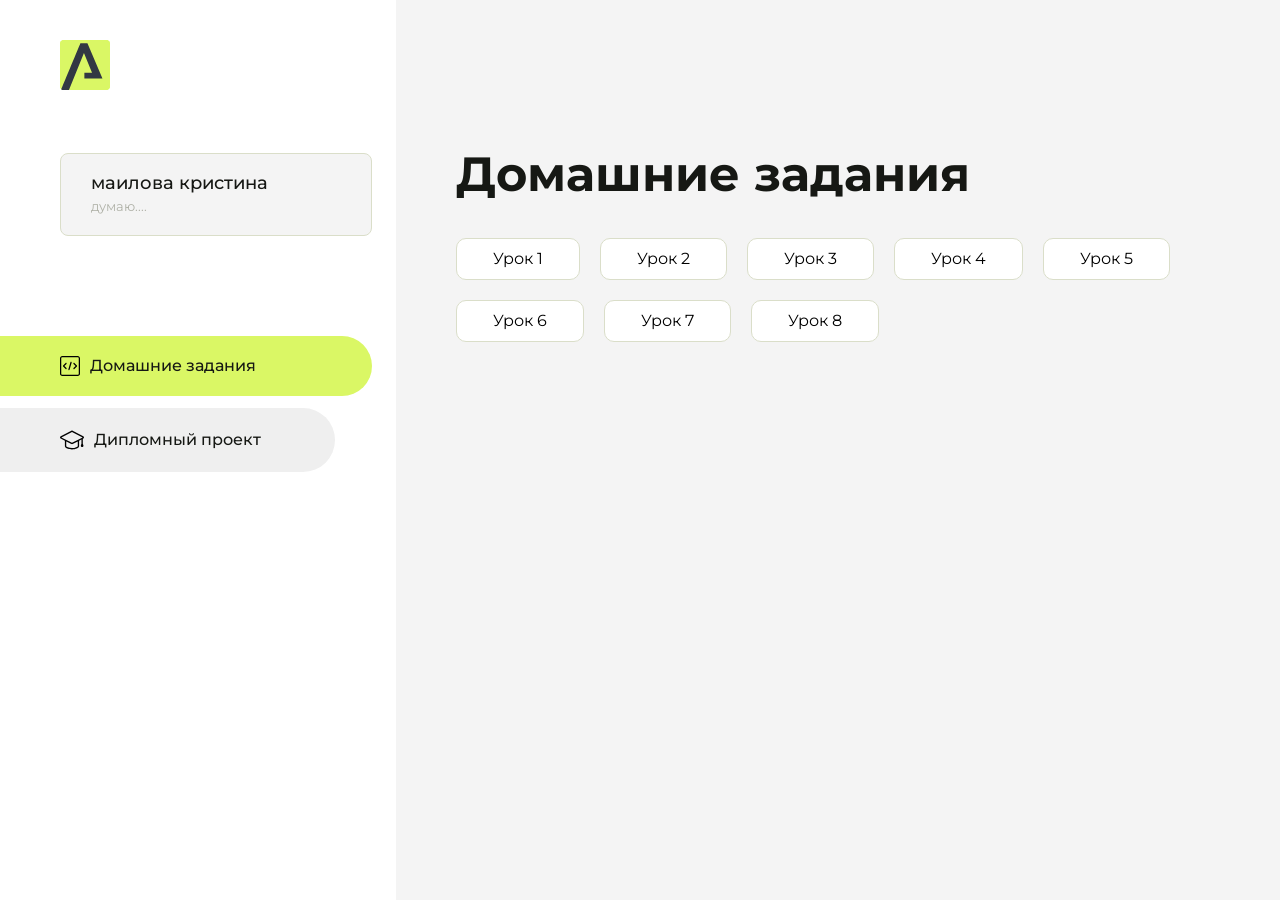
<file: index.html>
<!DOCTYPE html>
<html lang="en">
<head>
    <meta charset="UTF-8">
    <meta name="viewport" content="width=device-width, initial-scale=1.0">
    <title>Домашняя работа</title>
    <link rel="shortcut icon" href="src/logo.ico" type="image/x-icon">
    <link rel="preconnect" href="https://fonts.googleapis.com">
    <link rel="preconnect" href="https://fonts.gstatic.com" crossorigin>
    <link href="https://fonts.googleapis.com/css2?family=Montserrat:wght@400;500;700&family=Rubik:wght@500&display=swap"
          rel="stylesheet">
    <link rel="stylesheet" href="src/style.css">
</head>
<body id="body">
<div class="overlay" id="overlay"></div>
<div class="layout">
    <div class="burger" id="burger">
        <svg viewBox="0 0 24 24" fill="none" xmlns="http://www.w3.org/2000/svg">
            <g id="SVGRepo_bgCarrier" stroke-width="0"></g>
            <g id="SVGRepo_tracerCarrier" stroke-linecap="round" stroke-linejoin="round"></g>
            <g id="SVGRepo_iconCarrier">
                <path d="M4 18L20 18" stroke="#DAF765" stroke-width="2" stroke-linecap="round"></path>
                <path d="M4 12L20 12" stroke="#DAF765" stroke-width="2" stroke-linecap="round"></path>
                <path d="M4 6L20 6" stroke="#DAF765" stroke-width="2" stroke-linecap="round"></path>
            </g>
        </svg>
    </div>
    <aside class="sidebar" id="sidebar">
        <div class="sidebar__inner">
            <div class="logo">
                <svg width="50" height="50" viewBox="0 0 50 50" fill="none" xmlns="http://www.w3.org/2000/svg">
                    <g clip-path="url(#clip0_513_74730)">
                        <path d="M46.17 -0.257004H3.83C1.57281 -0.257004 -0.257 1.57281 -0.257 3.83V46.17C-0.257 48.4272 1.57281 50.257 3.83 50.257H46.17C48.4272 50.257 50.257 48.4272 50.257 46.17V3.83C50.257 1.57281 48.4272 -0.257004 46.17 -0.257004Z"
                              fill="#DAF765"/>
                        <path d="M24.375 38.4H42.461L27.441 3.1585H20.4355C20.4355 3.1585 6.7895 35.881 1.1945 49.294C2.015 50.0275 3.0945 50.257 3.6945 50.257H8.8445L23.954 13.07L32.0465 32.8285H24.375V38.4Z"
                              fill="#323843"/>
                    </g>
                    <defs>
                        <clipPath id="clip0_513_74730">
                            <rect width="50" height="50" fill="white"/>
                        </clipPath>
                    </defs>
                </svg>
            </div>
            <div class="sidebar__user">
                <div class="sidebar__name">маилова кристина</div>
                <div class="sidebar__text">думаю....</div>
            </div>
            <div class="sidebar__tabs">
                <div class="sidebar__item">
                    <button class="sidebar__button active" id="tasks">
                        <svg xmlns="http://www.w3.org/2000/svg" width="20" height="20" viewBox="0 0 20 20" fill="none">
                            <g clip-path="url(#clip0_704_74543)">
                                <path d="M17.7083 20H2.29167C1.0275 20 0 18.9725 0 17.7083V2.29167C0 1.0275 1.0275 0 2.29167 0H17.7083C18.9725 0 20 1.0275 20 2.29167V17.7083C20 18.9725 18.9725 20 17.7083 20ZM2.29167 1.25C1.7175 1.25 1.25 1.7175 1.25 2.29167V17.7083C1.25 18.2825 1.7175 18.75 2.29167 18.75H17.7083C18.2825 18.75 18.75 18.2825 18.75 17.7083V2.29167C18.75 1.7175 18.2825 1.25 17.7083 1.25H2.29167Z"
                                      fill="black"/>
                                <path d="M6.04167 13.125C5.88167 13.125 5.72167 13.0642 5.6 12.9417L3.1 10.4417C2.85583 10.1975 2.85583 9.80167 3.1 9.5575L5.6 7.0575C5.84417 6.81333 6.24 6.81333 6.48417 7.0575C6.72833 7.30167 6.72833 7.6975 6.48417 7.94167L4.42583 10L6.48417 12.0583C6.72833 12.3025 6.72833 12.6983 6.48417 12.9425C6.36167 13.0642 6.20167 13.125 6.04167 13.125Z"
                                      fill="black"/>
                                <path d="M8.95833 14.1667C8.9 14.1667 8.84 14.1583 8.78167 14.1417C8.45083 14.0442 8.26083 13.6967 8.35833 13.3658L10.4417 6.28251C10.5392 5.95084 10.8892 5.76417 11.2175 5.85917C11.5483 5.95667 11.7383 6.30417 11.6408 6.63501L9.5575 13.7183C9.47833 13.9908 9.22833 14.1667 8.95833 14.1667Z"
                                      fill="black"/>
                                <path d="M13.9583 13.125C13.7983 13.125 13.6383 13.0642 13.5167 12.9417C13.2725 12.6975 13.2725 12.3017 13.5167 12.0575L15.575 9.99916L13.5167 7.94083C13.2725 7.69666 13.2725 7.30083 13.5167 7.05666C13.7608 6.81249 14.1567 6.81249 14.4008 7.05666L16.9008 9.55666C17.145 9.80083 17.145 10.1967 16.9008 10.4408L14.4008 12.9408C14.2783 13.0642 14.1183 13.125 13.9583 13.125Z"
                                      fill="black"/>
                            </g>
                            <defs>
                                <clipPath id="clip0_704_74543">
                                    <rect width="20" height="20" fill="white"/>
                                </clipPath>
                            </defs>
                        </svg>
                        <span>Домашние задания</span></button>
                </div>
                <div class="sidebar__item">
                    <button class="sidebar__button" id="diplom">
                        <svg xmlns="http://www.w3.org/2000/svg" width="24" height="24" viewBox="0 0 24 24" fill="none">
                            <g clip-path="url(#clip0_704_74553)">
                                <path d="M23.2628 10.5971C23.7176 10.365 24 9.90375 24 9.39337C24 8.883 23.7176 8.42175 23.2628 8.18962L12.6135 2.75362C12.2291 2.55824 11.7705 2.55787 11.3854 2.75399L0.736875 8.19C0.282375 8.42175 0 8.883 0 9.39337C0 9.90375 0.282375 10.365 0.736875 10.5971L4.89038 12.7177V18.2074C4.89038 19.8154 8.412 21.393 12 21.393C15.5884 21.393 19.1096 19.815 19.1096 18.2074V12.7174L21.4609 11.517V15.8017L20.901 17.2305C20.7409 17.6389 20.7934 18.0994 21.0405 18.4616C21.2876 18.8246 21.6979 19.041 22.1366 19.041C22.5754 19.041 22.9852 18.8246 23.2324 18.462C23.4795 18.099 23.532 17.6385 23.3719 17.2301L22.8124 15.8021V10.827L23.2628 10.5971ZM17.7623 18.1721C17.6198 18.6375 15.3491 20.0419 12 20.0419C8.65088 20.0419 6.38025 18.6375 6.2415 18.2074V12.3037L6.23887 12.3019C6.23812 12.057 6.1065 11.8207 5.87325 11.7019L1.3515 9.39337L12 3.95737L22.6489 9.39337L12 14.8294L5.87325 11.7019C5.54063 11.5331 4.6695 11.6674 4.5 12C4.33012 12.3322 4.55813 12.5479 4.89038 12.7177L11.3857 16.0331C11.5781 16.1314 11.7889 16.1805 12 16.1805C12.2107 16.1805 12.4222 16.1314 12.6146 16.0331L17.7593 13.407L17.7623 18.1721Z"
                                      fill="black"/>
                            </g>
                            <defs>
                                <clipPath id="clip0_704_74553">
                                    <rect width="24" height="24" fill="white"/>
                                </clipPath>
                            </defs>
                        </svg>
                        <span>Дипломный проект</span></button>
                </div>
            </div>
        </div>

    </aside>
    <div class="content">
        <div class="container">
            <div class="content__block" id="tasksBlock">
                <div class="content__title">Домашние задания</div>
                <ul class="content__list">
                    <li class="content__list-item">
                        <a href="hello, aroken ru/index.html">Урок 1</a>
                    </li>
                    <li class="content__list-item">
                        <a href="lesson2/lesson2.html">Урок 2</a>
                    </li>
                    <li class="content__list-item">
                        <a href="lesson-2/gym-index.html">Урок 3</a>
                    </li>
                    <li class="content__list-item">
                        <a href="homework-3/index.html">Урок 4</a>
                    </li>
                    <li class="content__list-item">
                        <a href="homework-4/index.html">Урок 5</a>
                    </li>
                    <li class="content__list-item">
                        <a href="homework-5/article.html">Урок 6</a>
                         </li>
                    <li class="content__list-item">
                        <a href="homework-6/index.html">Урок 7</a>
                         </li>
                    <li class="content__list-item">
                        <a href="homework-8/article.html">Урок 8</a>
                         </li>
                </ul>
            </div>
            <div class="content__block hidden" id="diplomBlock">
                <div class="content__title">Дипломный проект</div>
                <div class="content__list-diplom">
                    <a href="ПАПКА-С-НОМЕРОМ-УРОКА">Ссылка на ДЗ</a>
                </div>
                <div class="content__decor">
                    <div class="content__decor-text">Давай проверим, чему ты научился!</div>
                    <div class="content__decor-img">
                        <img src="src/decor.png" alt="decor">
                    </div>
                </div>
            </div>
        </div>
    </div>
</div>
<script src="src/index.js"></script>
</body>
</html>
</file>
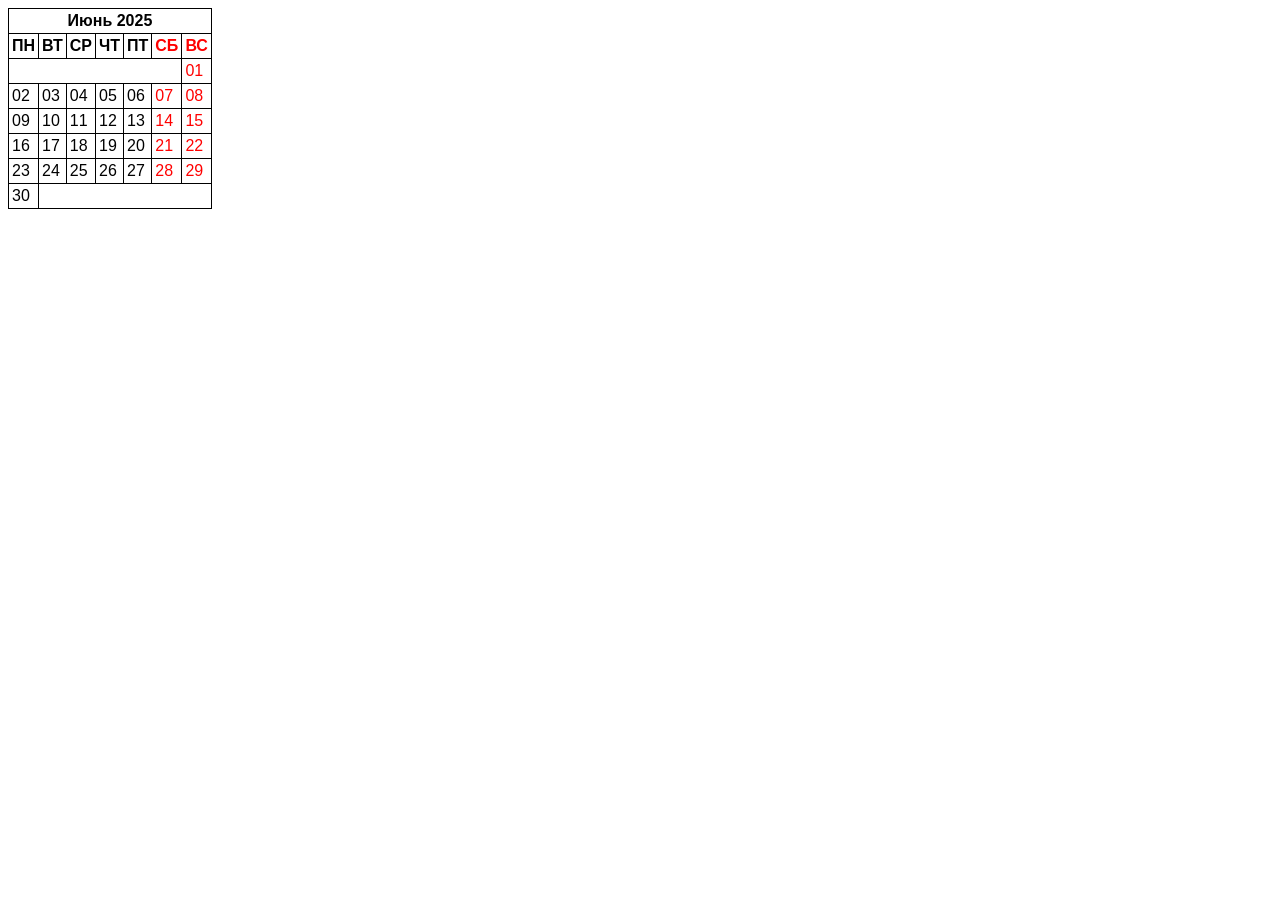
<file: homework-3/index.html>
<!doctype html>
<html lang="en">
  <head>
    <meta charset="UTF-8" />
    <meta name="viewport" content="width=device-width, initial-scale=1.0" />
    <title>Календарь июнь 2025</title>
    <link rel="stylesheet" href="./css/style.css" />
  </head>
  <body>
    <table>
      <thead>
      <caption>Июнь 2025</caption>
      <tr>
        <th>ПН</th>
        <th>ВТ</th>
        <th>СР</th>
        <th>ЧТ</th>
        <th>ПТ</th>
        <th class="weekend">СБ</th>
        <th class="weekend">ВС</th>
      </tr>
     </thead>
     <tbody>
      <tr>
        <td colspan="6"></td>
        <td class="weekend">01</td>
      </tr>
      <tr>
        <td>02</td>
        <td>03</td>
        <td>04</td>
        <td>05</td>
        <td>06</td>
        <td class="weekend">07</td>
        <td class="weekend">08</td>
      </tr>
      <tr>
        <td>09</td>
        <td>10</td>
        <td>11</td>
        <td>12</td>
        <td>13</td>
        <td class="weekend">14</td>
        <td class="weekend">15</td>
      </tr>
      <tr>
        <td>16</td>
        <td>17</td>
        <td>18</td>
        <td>19</td>
        <td>20</td>
        <td class="weekend">21</td>
        <td class="weekend">22</td>
      </tr>
      <tr>
        <td>23</td>
        <td>24</td>
        <td>25</td>
        <td>26</td>
        <td>27</td>
        <td class="weekend">28</td>
        <td class="weekend">29</td>
      </tr>
      <tr>
        <td>30</td>
        <td colspan="6"></td>
      </tr>
     </tbody>
  </body>
</html>
</file>
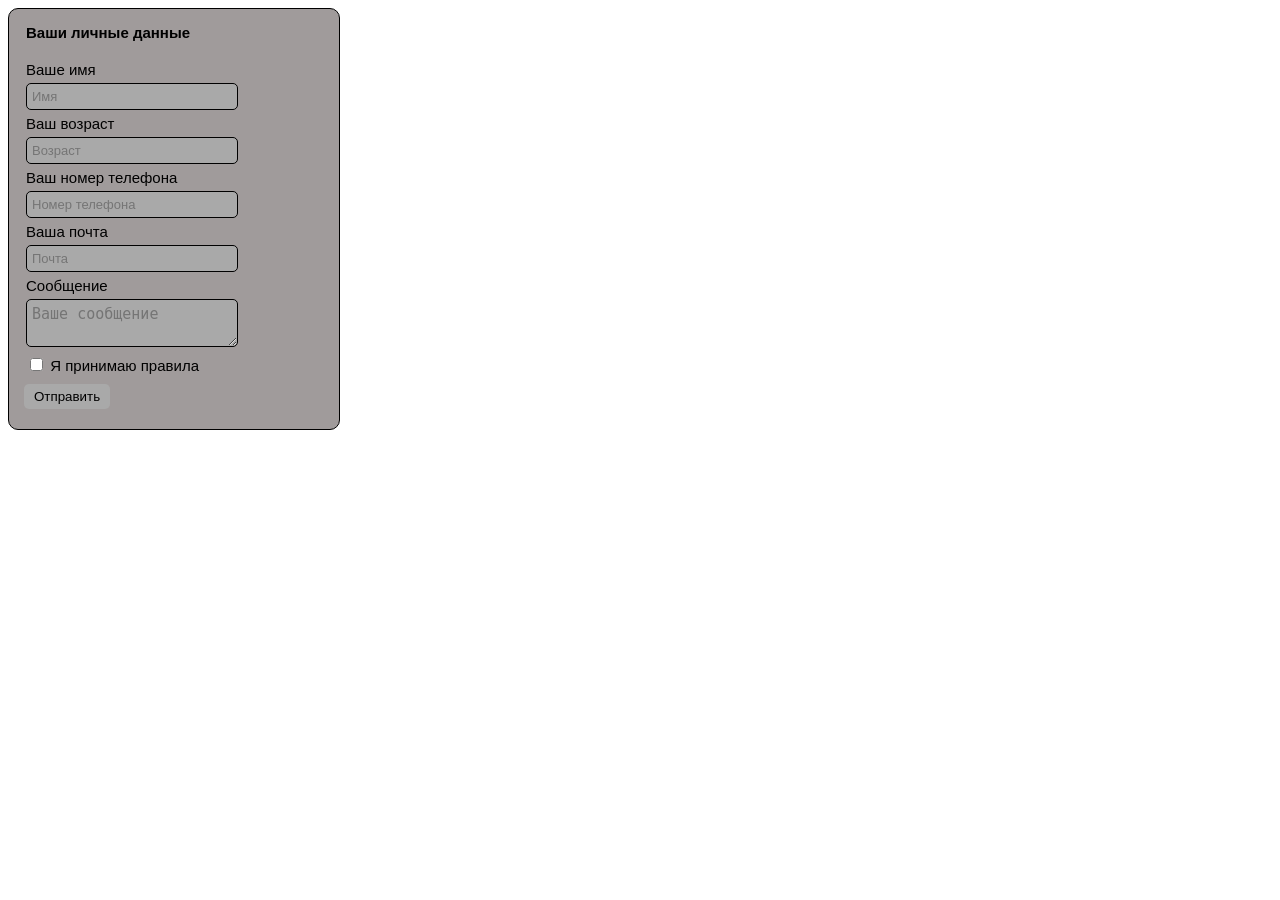
<file: homework-4/index.html>
<!doctype html>
<html lang="en">
  <head>
    <meta charset="UTF-8" />
    <meta name="viewport" content="width=device-width, initial-scale=1.0" />
    <link rel="stylesheet" href="./form.css" />
    <title>Document</title>
  </head>
  <body>
    <form class="form">
      <fieldset class="form-group">
        <legend class="form-group-title">Ваши личные данные</legend>
        <label for="name" class="label">Ваше имя</label>
        <input
          id="name"
          class="input"
          type="text"
          placeholder="Имя"
          name="name"
          required
        />
        <label for="age" class="label">Ваш возраст</label>
        <input
          id="age"
          class="input"
          type="number"
          placeholder="Возраст"
          name="age"
          required
        />
        <label for="phone" class="label">Ваш номер телефона</label>
        <input
          id="phone"
          class="input"
          type="tel"
          inputmode="numeric"
          placeholder="Номер телефона"
          name="phone"
          required
        />
        <label for="email" class="label">Ваша почта</label>
        <input
          id="email"
          class="input"
          type="email"
          placeholder="Почта"
          name="email"
          required
        />
      </fieldset>
      <fieldset class="form-group">
        <label class="label" for="message">Сообщение</label>
        <textarea
          name="massage"
          id="message"
          placeholder="Ваше сообщение"
          class="message"
          required
        ></textarea>
        <label class="label">
          <input class="checkbox" type="checkbox" name="checkbox" required />
          Я принимаю правила
        </label>
      </fieldset>
      <button class="button">Отправить</button>
    </form>
  </body>
</html>
</file>
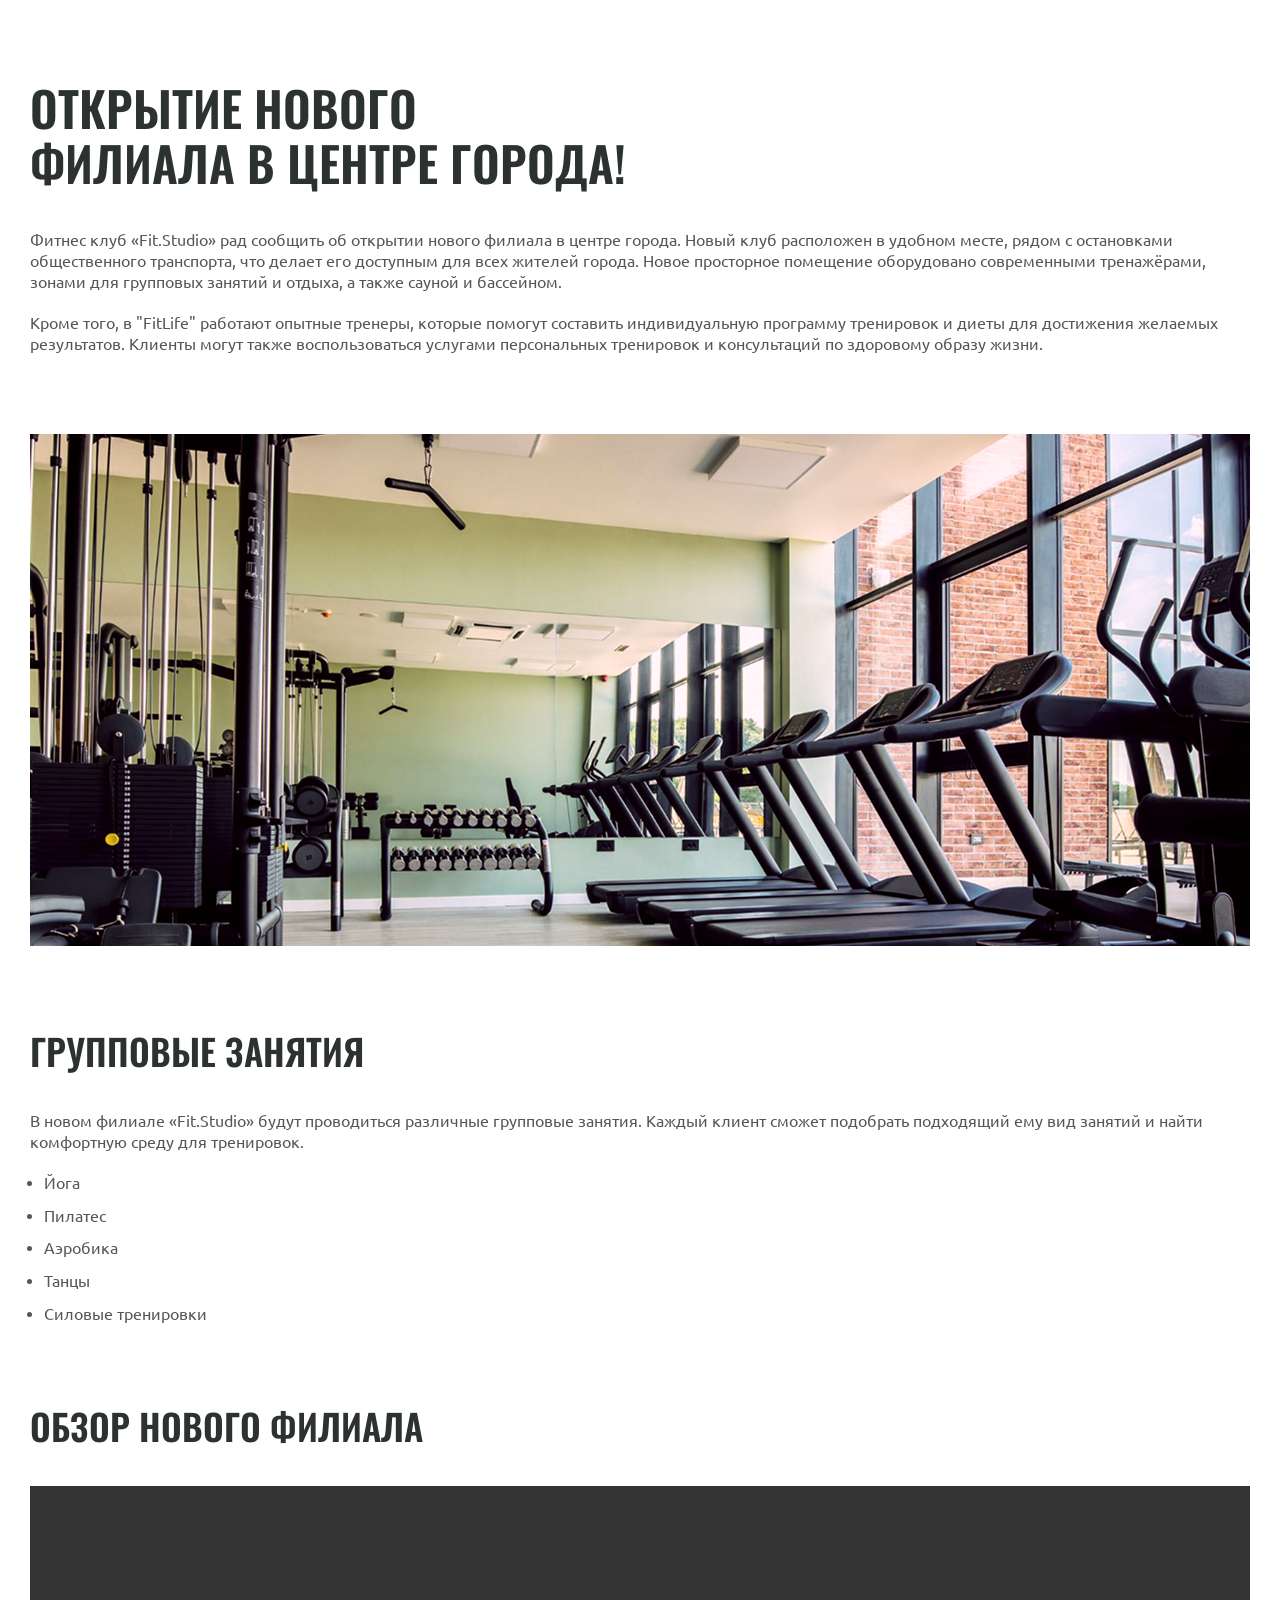
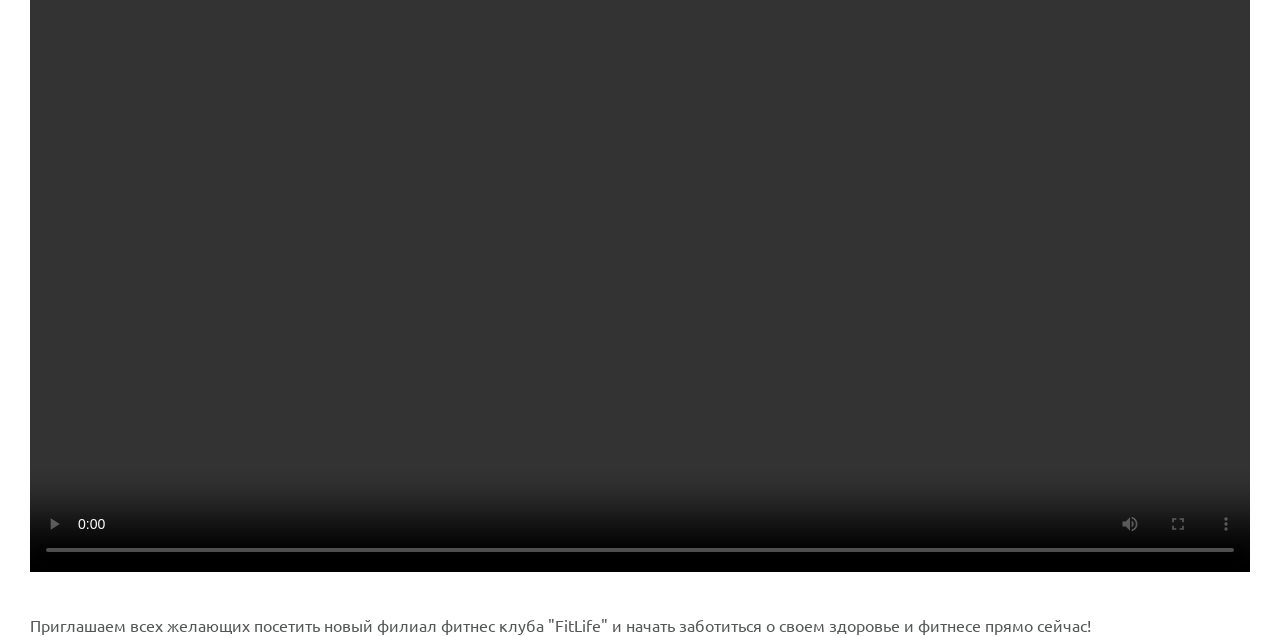
<file: homework-5/article.html>
<!doctype html>
<html lang="ru">
  <head>
    <meta charset="UTF-8" />
    <meta name="viewport" content="width=device-width, initial-scale=1.0" />
    <title>Fit Studio - Открытие нового филиала!</title>
    <link rel="stylesheet" href="./css/normalize.css" />
    <link rel="stylesheet" href="./css/fonts.css" />
    <link rel="stylesheet" href="./css/article.css" />
  </head>
  <body>
    <article class="article">
      <div class="container">
        <h1 class="article-title article-title-large">
          Открытие нового филиала в центре города!
        </h1>
        <p class="article-text">
          Фитнес клуб «Fit.Studio» рад сообщить об открытии нового филиала
          в центре города. Новый клуб расположен в удобном месте, рядом
          с остановками общественного транспорта, что делает его доступным
          для всех жителей города. Новое просторное помещение оборудовано
          современными тренажёрами, зонами для групповых занятий и отдыха,
          а также сауной и бассейном.
        </p>
        <p class="article-text article-mb">
          Кроме того, в "FitLife" работают опытные тренеры, которые помогут
          составить индивидуальную программу тренировок и диеты для достижения
          желаемых результатов. Клиенты могут также воспользоваться услугами
          персональных тренировок и консультаций по здоровому образу жизни.
        </p>
        <img
          class="article-img article-mb"
          src="./img/gym-img.png"
          alt=""
          width="1220"
          height="512"
        />
        <h2 class="article-title article-title-medium">Групповые занятия</h2>
        <p class="article-text">
          В новом филиале «Fit.Studio» будут проводиться различные групповые
          занятия. Каждый клиент сможет подобрать подходящий ему вид занятий
          и найти комфортную среду для тренировок.
        </p>
        <ul class="article-list article-text article-mb">
          <li class="article-item">Йога</li>
          <li class="article-item">Пилатес</li>
          <li class="article-item">Аэробика</li>
          <li class="article-item">Танцы</li>
          <li class="article-item">Силовые тренировки</li>
        </ul>
        <h2 class="article-title article-title-medium">Обзор нового филиала</h2>
        <video
          class="article-video"
          src="./video/gym-video.mp4"
          alt=""
          width="1220"
          height="686"
          controls
        ></video>
        <p class="article-text">
          Приглашаем всех желающих посетить новый филиал фитнес клуба "FitLife"
          и начать заботиться о своем здоровье и фитнесе прямо сейчас!
        </p>
      </div>
    </article>
  </body>
</html>
</file>
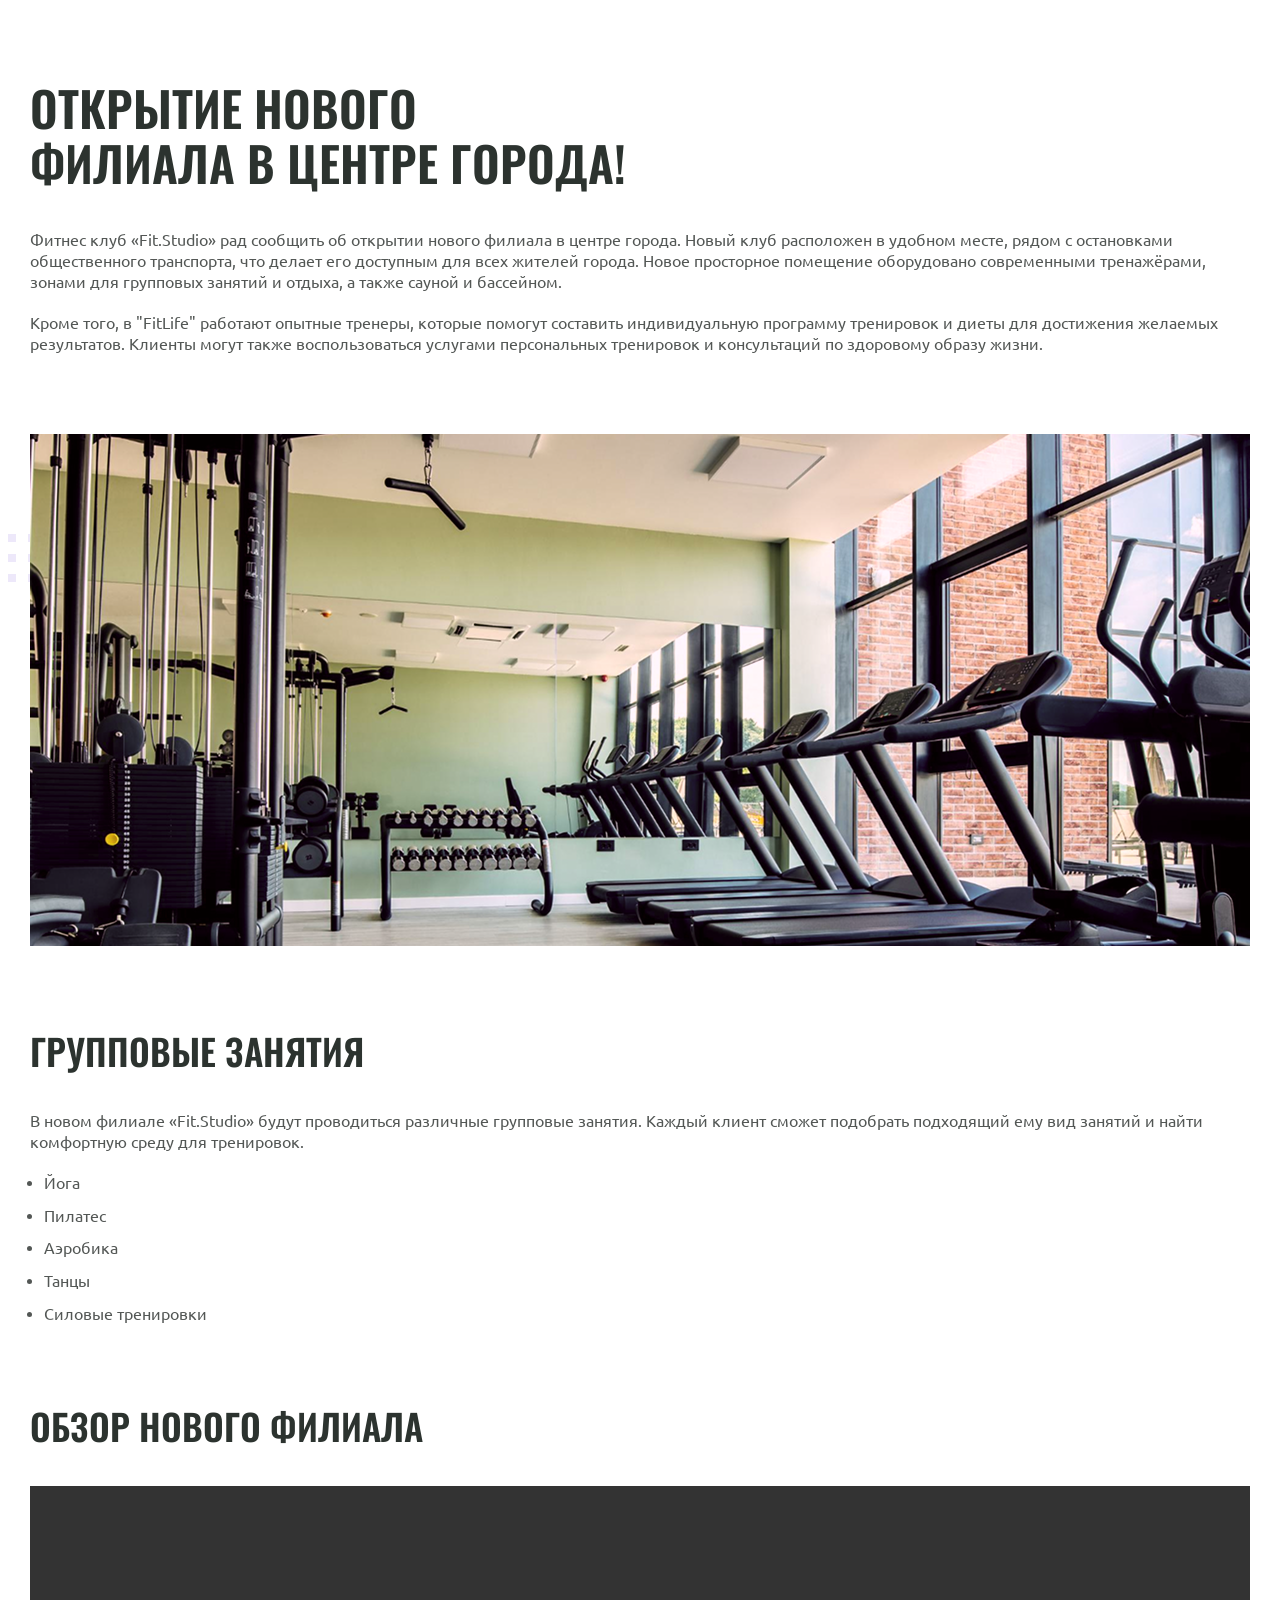
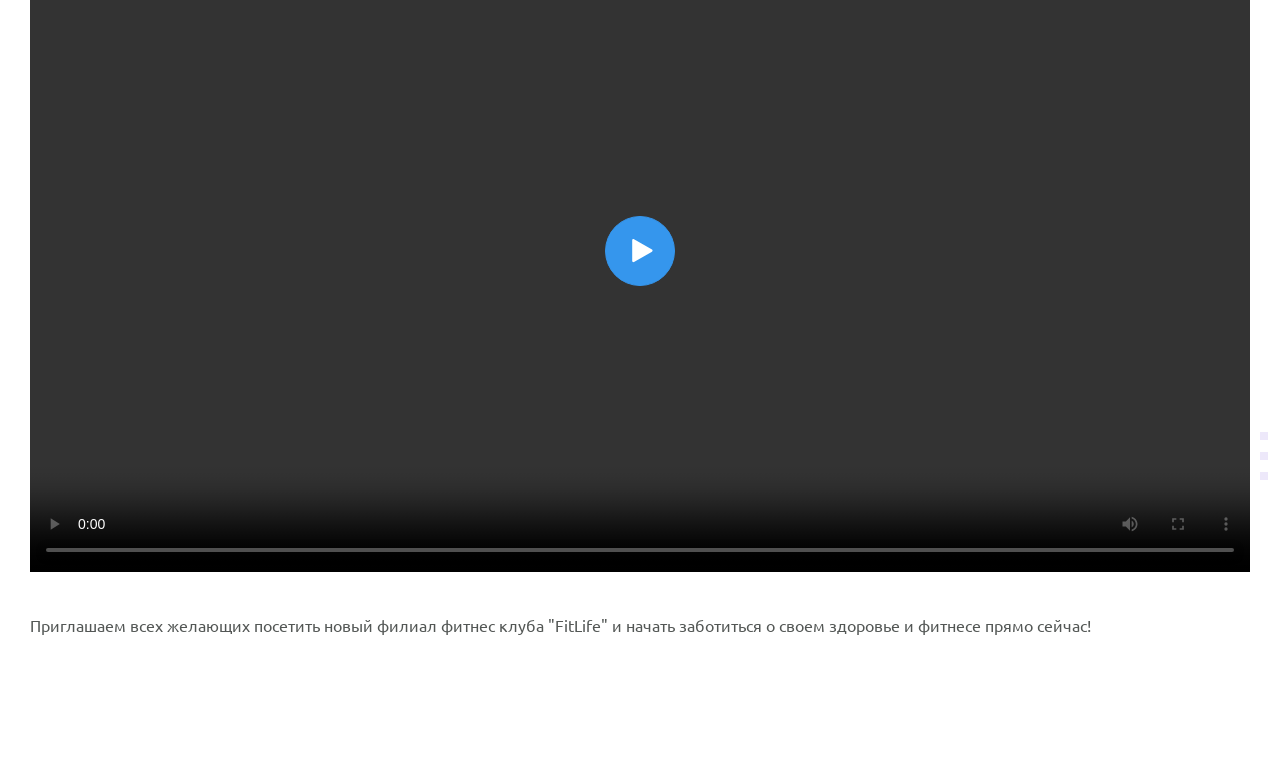
<file: homework-8/article.html>
<!doctype html>
<html lang="ru">
  <head>
    <meta charset="UTF-8" />
    <meta name="viewport" content="width=device-width, initial-scale=1.0" />
    <title>Fit Studio - Открытие нового филиала!</title>
    <link rel="stylesheet" href="./css/normalize.css" />
    <link rel="stylesheet" href="./css/fonts.css" />
    <link rel="stylesheet" href="./css/article.css" />
  </head>
  <body>
    <article class="article">
      <div class="container">
        <h1 class="article-title article-title-large">
          Открытие нового филиала в центре города!
        </h1>
        <p class="article-text">
          Фитнес клуб «Fit.Studio» рад сообщить об открытии нового филиала
          в центре города. Новый клуб расположен в удобном месте, рядом
          с остановками общественного транспорта, что делает его доступным
          для всех жителей города. Новое просторное помещение оборудовано
          современными тренажёрами, зонами для групповых занятий и отдыха,
          а также сауной и бассейном.
        </p>
        <p class="article-text article-mb">
          Кроме того, в "FitLife" работают опытные тренеры, которые помогут
          составить индивидуальную программу тренировок и диеты для достижения
          желаемых результатов. Клиенты могут также воспользоваться услугами
          персональных тренировок и консультаций по здоровому образу жизни.
        </p>
        <div class="article-img-top">
          <img
            class="article-img-decor-1"
            src="./img/decor-2.svg"
            alt="decor"
          />
          <img
            class="article-img article-mb"
            src="./img/gym-img.png"
            alt=""
            width="1220"
            height="512"
          />
        </div>
        <h2 class="article-title article-title-medium">Групповые занятия</h2>
        <p class="article-text">
          В новом филиале «Fit.Studio» будут проводиться различные групповые
          занятия. Каждый клиент сможет подобрать подходящий ему вид занятий
          и найти комфортную среду для тренировок.
        </p>
        <ul class="article-list article-text article-mb">
          <li class="article-item">Йога</li>
          <li class="article-item">Пилатес</li>
          <li class="article-item">Аэробика</li>
          <li class="article-item">Танцы</li>
          <li class="article-item">Силовые тренировки</li>
        </ul>
        <h2 class="article-title article-title-medium">Обзор нового филиала</h2>
        <div class="video-bottom">
          <img class="video-decor" src="./img/decor-2.svg" alt="decor" />
          <video
            class="article-video"
            src="./video/gym-video.mp4"
            alt=""
            width="1220"
            height="686"
            controls
          ></video>

          <button class="button">
            <div class="button-decor">
              <img
                class="treugolnik"
                src="./img/Polygon-1.svg"
                alt="treugolnik"
              />
            </div>
          </button>
        </div>

        <p class="article-text">
          Приглашаем всех желающих посетить новый филиал фитнес клуба "FitLife"
          и начать заботиться о своем здоровье и фитнесе прямо сейчас!
        </p>
      </div>
    </article>
  </body>
</html>
</file>
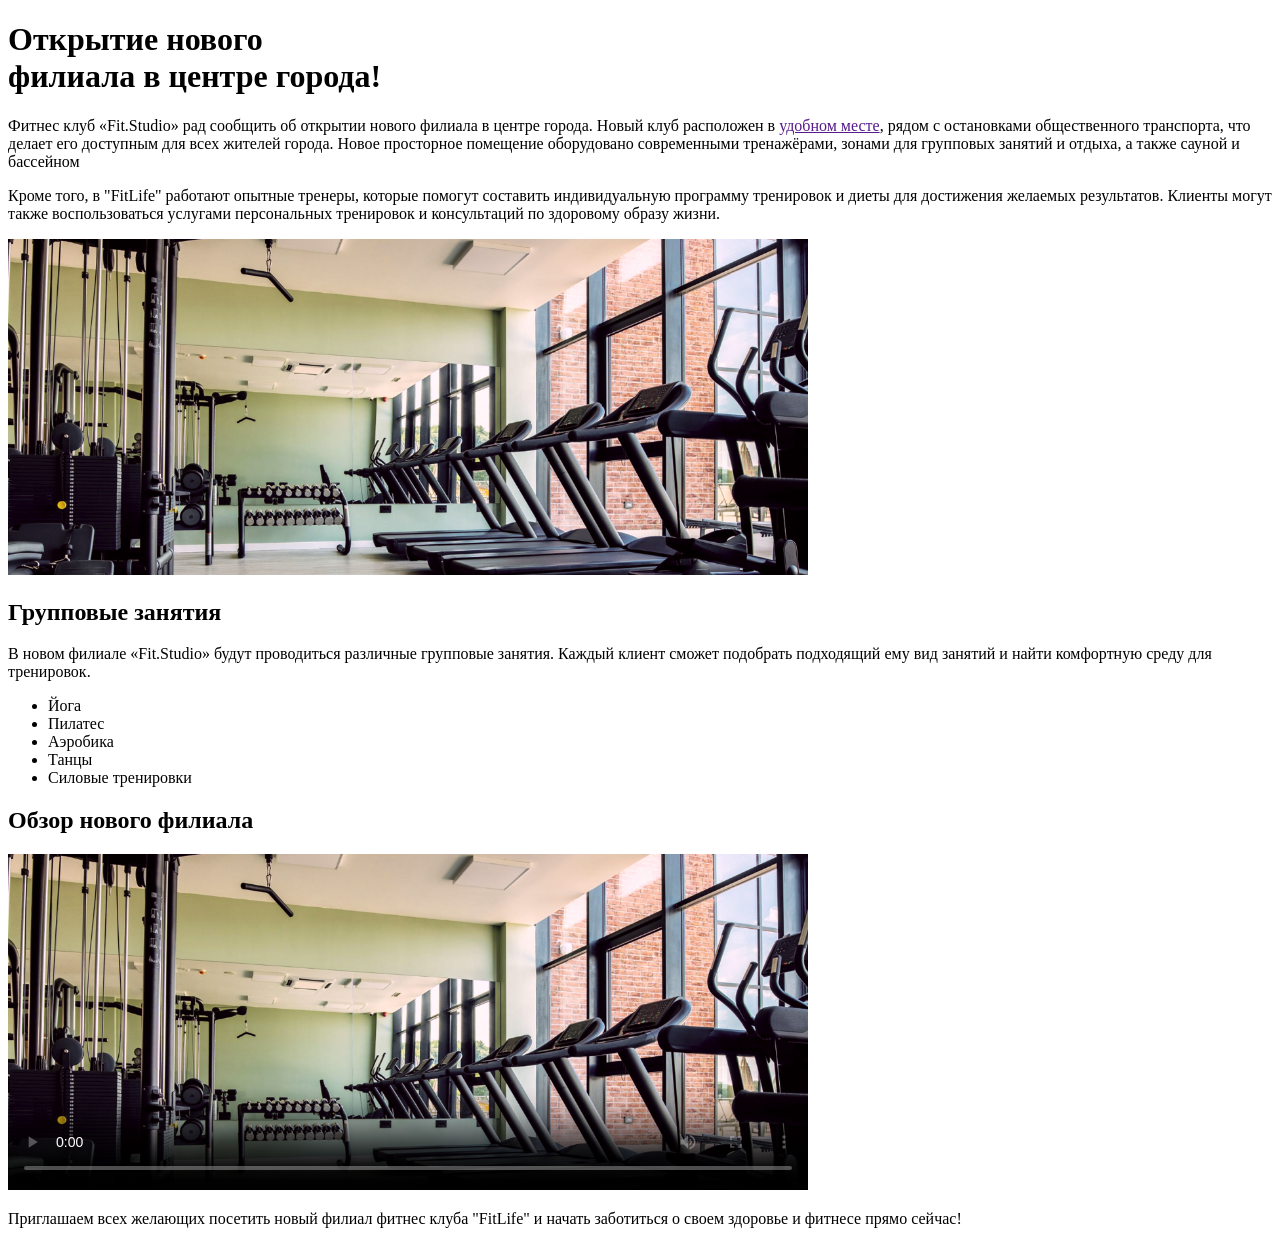
<file: lesson-2/gym-index.html>
<!doctype html>
<html lang="ru">
  <head>
    <meta charset="UTF-8" />
    <meta name="viewport" content="width=device-width, initial-scale=1.0" />
    <title>Fit Studio</title>
  </head>
  <body>
    <h1>
      Открытие нового <br />
      филиала в центре города!
    </h1>
    <p>
      Фитнес клуб «Fit.Studio» рад сообщить об открытии нового филиала в центре
      города. Новый клуб расположен в <a href="">удобном месте</a>, рядом с
      остановками общественного транспорта, что делает его доступным для всех
      жителей города. Новое просторное помещение оборудовано современными
      тренажёрами, зонами для групповых занятий и отдыха, а также сауной и
      бассейном
    </p>
    <p>
      Кроме того, в "FitLife" работают опытные тренеры, которые помогут
      составить индивидуальную программу тренировок и диеты для достижения
      желаемых результатов. Клиенты могут также воспользоваться услугами
      персональных тренировок и консультаций по здоровому образу жизни.
    </p>
    <img src="gym-image.jpg" alt="" width="800" />
    <h2>Групповые занятия</h2>
    <p>
      В новом филиале «Fit.Studio» будут проводиться различные групповые
      занятия. Каждый клиент сможет подобрать подходящий ему вид занятий и найти
      комфортную среду для тренировок.
    </p>
    <ul>
      <li>Йога</li>
      <li>Пилатес</li>
      <li>Аэробика</li>
      <li>Танцы</li>
      <li>Силовые тренировки</li>
    </ul>
    <h2>Обзор нового филиала</h2>
    <video
      src="gym-video.mp4"
      width="800"
      controls
      poster="gym-image.jpg"
    ></video>
    <p>
      Приглашаем всех желающих посетить новый филиал фитнес клуба "FitLife" и
      начать заботиться о своем здоровье и фитнесе прямо сейчас!
    </p>
  </body>
</html>
<!-- надеюсь все ок а то мне кажется я могла не все использовать, что было в курсе. Но вроде выглядит похоже. -->
</file>
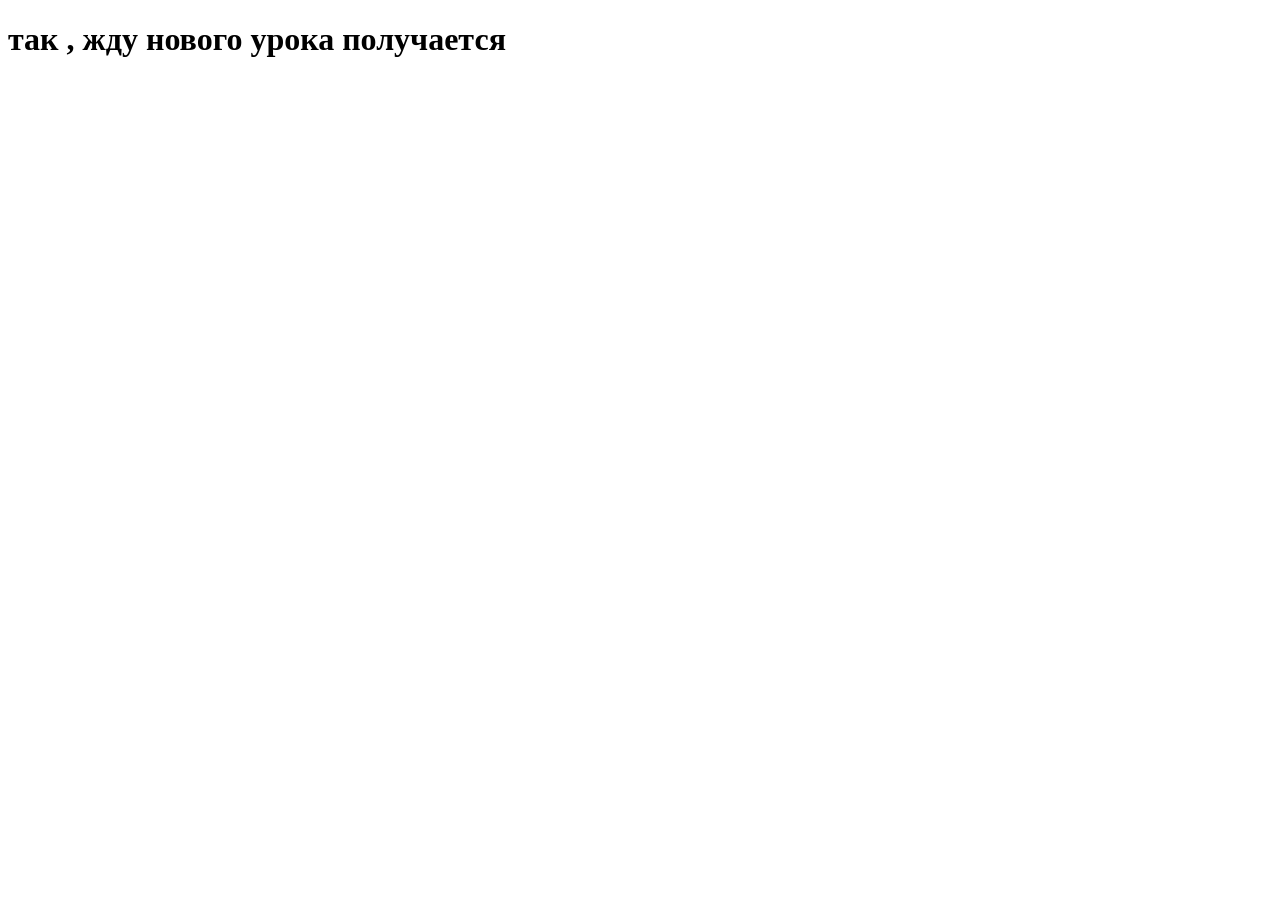
<file: lesson2/lesson2.html>
<!DOCTYPE html>
<html lang="en">
<head>
    <meta charset="UTF-8">
    <meta name="viewport" content="width=device-width, initial-scale=1.0">
    <title>Document</title>
</head>
<body>
    <h1>так , жду нового урока получается</h1>
</body>
</html>
</file>
<file: src/style.css>
*{padding: 0;margin: 0;border: 0;}
*,*:before,*:after{-webkit-box-sizing: border-box;box-sizing: border-box;}
:focus,:active{outline: none;}
a:focus,a:active{outline: none;}
nav,footer,header,aside{display: block;}
html,body{
    height:100%;width:100%;
    font-size:100%;line-height:1;-ms-text-size-adjust:100%;-moz-text-size-adjust:100%;-webkit-text-size-adjust:100%;}
input,button,textarea{font-family:inherit;}
input::-ms-clear{display: none;}
button{cursor: pointer;}
button::-moz-focus-inner{padding:0;border:0;}
a,a:visited{text-decoration: none;}
a:hover{text-decoration: none;}
ul li{list-style: none;}
img{vertical-align: top;}
h1,h2,h3,h4,h5,h6{font-size:inherit;font-weight: inherit;}
a{color:inherit;}



body {
    font-family: "Montserrat",SansSerif;
    color: black;
}

body.overflow {
    overflow: hidden;
}



.layout {
    display: -webkit-box;
    display: -ms-flexbox;
    display: flex;
    min-height: 100vh;
}

.sidebar {
    padding: 40px 24px 40px 0;
    -ms-flex-negative: 0;
    flex-shrink: 0;
    background-color: white;
}



.content {
    -webkit-box-flex: 1;
    -ms-flex-positive: 1;
    flex-grow: 1;
    background-color: #F4F4F4;
}

.container {
    display: -webkit-box;
    display: -ms-flexbox;
    display: flex;
    -webkit-box-orient: vertical;
    -webkit-box-direction: normal;
    -ms-flex-direction: column;
    flex-direction: column;
    -webkit-box-pack: center;
    -ms-flex-pack: center;
    justify-content: center;
    -webkit-box-align: center;
    -ms-flex-align: center;
    align-items: center;
    padding: 150px 60px 80px 60px;
}


.logo {
    margin-left: 60px;
    margin-bottom: 60px;
}

.sidebar__user {
    background-color: #F4F4F4;
    padding: 20px 30px;
    margin-left: 60px;
    margin-bottom: 100px;
    border-radius: 8px;
    border: 1px solid #DADEC9;
}

.sidebar__name {
    color:#161814;
    font-size: 18px;
    font-weight: 500;
    margin-bottom: 6px;
}

.sidebar__text {
    color: #AFB1A7;
    font-size: 13px;
    font-weight: 400;
    line-height: 130%; /* 16.9px */
}

.sidebar__item {
    width: 372px;
}

.sidebar__button {
    display: -webkit-box;
    display: -ms-flexbox;
    display: flex;
    -webkit-box-align: center;
    -ms-flex-align: center;
    align-items: center;
    gap: 10px;
    padding: 20px 60px;
    margin-bottom: 12px;
    border-radius: 0px 100px 100px 0px;
    -webkit-transition: all .5s;
    -o-transition: all .5s;
    transition: all .5s;
    cursor: pointer;
    width: 90%;
    color:#161814;
    font-size: 16px;
    font-weight: 500;
}

.sidebar__button.active , .sidebar__button:hover {
    width: 100%;
    background-color: #DAF765;
}


.content__title {
    color: #161814;
    font-size: 48px;
    font-weight: 700;
    margin-bottom: 40px;
}

.content__list {
    display: -webkit-box;
    display: -ms-flexbox;
    display: flex;
    -webkit-box-align: center;
    -ms-flex-align: center;
    align-items: center;
    -ms-flex-wrap: wrap;
    flex-wrap: wrap;
    gap: 20px;
}



.content__list-item  {
    cursor: pointer;
    padding: 12px 18px;
    background-color: #fff;
    border-radius: 10px;
    border: 1px solid #DADEC9;
    -webkit-transition: all .3s;
    -o-transition: all .3s;
    transition: all .3s;
}

.content__list-item:hover,.content__list-diplom:hover {
    background-color: #AFB1A7;
}

li a {
    padding: 12px 18px;

}


.content__list-diplom {
    -webkit-transition: all .3s;
    -o-transition: all .3s;
    transition: all .3s;
    display: inline-block;
    padding: 12px 18px;
    background-color: #fff;
    border-radius: 10px;
    border: 1px solid #DADEC9;
}

.content__decor {
    display: -webkit-box;
    display: -ms-flexbox;
    display: flex;
    -webkit-box-align: center;
    -ms-flex-align: center;
    align-items: center;
}

.content__decor-text {
    color:#BEDD44;
    font-size: 36px;
    font-weight: 700;
    line-height: 110%; /* 39.6px */
}

.content__block {
    max-width: 1200px;
}

.content__block.hidden {
    display: none;
}

.content__decor-img img{
    width: 100%;
}

.burger {
    display: none;
    padding: 5px;
    position: fixed;
    top: 3%;
    right: 7%;
    width: 40px;
    height: 40px;
    background-color: #161814;
    border-radius: 50%;
    z-index: 10;
    border: 1px solid #DAF765;
}

@media (max-width: 768px) {
    .burger {
        display: block;
    }

    .sidebar {
        -webkit-transition: all .3s;
        -o-transition: all .3s;
        transition: all .3s;
        -webkit-transform: translateX(-100%);
        -ms-transform: translateX(-100%);
        transform: translateX(-100%);
        position: fixed;
        top: 0;
        left: 0;
        bottom: 0;
        z-index: 5;
    }

    .sidebar.show {
        -webkit-transform: translateX(0%);
        -ms-transform: translateX(0%);
        transform: translateX(0%);
    }

    .overlay {
        opacity: 0;
        pointer-events: none;
        -webkit-transition: all .3s;
        -o-transition: all .3s;
        transition: all .3s;
        position: absolute;
        top: 0;
        right: 0;
        left: 0;
        bottom: 0;
        z-index: 3;
        background-color: #000000e0;
    }

    .overlay.show {
        opacity: 1;
        pointer-events: all;
    }

    .container {
        padding: 40px 20px;
        min-height: 100%;
    }

    .content__decor {
        margin-top: 20px;
        -webkit-box-orient: vertical;
        -webkit-box-direction: normal;
        -ms-flex-direction: column;
        flex-direction: column;
    }
}

@media (max-width: 400px) {
    .sidebar__user {
        margin-left: 0;
    }
}
</file>
<file: homework-3/css/style.css>
body {
  font-family: Arial, Helvetica, sans-serif;
}

table {
  border-collapse: collapse;
  border-spacing: 0;
}

th,
td,
caption {
  border: 1px solid black;
  padding: 3px;
}

caption {
  font-weight: bold;
  border-bottom: none;
}

.weekend {
  color: red;
}
</file>
<file: homework-4/form.css>
body {
  font-family: sans-serif;
  font-size: 15px;
}

.form {
  border: 1px solid #000000;
  border-radius: 10px;
  max-width: 300px;
  padding: 15px;
  background-color: rgb(160, 155, 155);
}
.form-group {
  border: none;
  padding: 0;
}

.form-group-title {
  font-weight: 700;
  padding: 0;
  margin-bottom: 20px;
}

.label {
  display: block;
  margin-bottom: 5px;
}

.input {
  margin-bottom: 5px;
  border-radius: 5px;
  background-color: darkgrey;
  padding: 5px;
  border: 1px solid #000000;
  font-size: 13px;
  min-width: 200px;
}

.message {
  margin-bottom: 5px;
  border-radius: 5px;
  background-color: darkgrey;
  border: 1px solid #000000;
  max-width: 200px;
  max-height: 200px;
  font-size: 15px;
  min-width: 200px;
  padding: 5px;
  min-height: 30px;
}
.button {
  margin-bottom: 5px;
  border-radius: 5px;
  background-color: darkgrey;
  border: none;
  padding: 5px 10px;
  cursor: pointer;
}

.checkbox {
  margin-bottom: 8px;
  cursor: pointer;
}
</file>
<file: homework-5/css/fonts.css>
@font-face {
  font-family: "Oswald";
  src:
    local("Oswald"),
    url("../fonts/OswaldSemiBold.woff2") format("woff2");
  font-weight: 600;
  font-style: normal;
  font-display: swap;
}

@font-face {
  font-family: "Oswald";
  src:
    local("Oswald"),
    url("../fonts/OswaldMedium.woff2") format("woff2");
  font-weight: 500;
  font-style: normal;
  font-display: swap;
}

@font-face {
  font-family: "Ubuntu";
  src:
    local("Ubuntu"),
    url("../fonts/Ubuntu-Medium.woff2") format("woff2");
  font-weight: 500;
  font-style: normal;
  font-display: swap;
}

@font-face {
  font-family: "Ubuntu";
  src:
    local("Ubuntu"),
    url("../fonts/UbuntuRegular.woff2") format("woff2");
  font-weight: 400;
  font-style: normal;
  font-display: swap;
}

@font-face {
  font-family: "Ubuntu";
  src:
    local("Ubuntu"),
    url("../fonts/UbuntuLight.woff2") format("woff2");
  font-weight: 300;
  font-style: normal;
  font-display: swap;
}
</file>
<file: homework-5/css/article.css>
html {
  font-family: Ubuntu, sans-serif;
  font-weight: 400;
}

* {
  box-sizing: border-box;
}

h1,
h2,
h3,
h4,
h5,
h6,
p {
  margin: 0;
}

.container {
  max-width: 1220px;
  margin: 0 auto;
  height: 1977px;
}

.article {
  padding-top: 80px;
  padding-bottom: 120px;
}

.article-title {
  max-width: 596px;
  font-family: Oswald;
  font-weight: 600;
  line-height: 115%;
  text-transform: uppercase;
  color: #2c332f;
  margin-bottom: 40px;
}

.article-title-large {
  font-size: 48px;
}

.article-title-medium {
  font-size: 36px;
}

.article-text {
  margin-bottom: 20px;
  font-family: "Ubuntu", sans-serif;
  font-weight: 400;
  font-size: 16px;
  line-height: 130%;
  color: #535755;
}

.article-mb {
  margin-bottom: 80px;
}

.article-img {
  width: 100%;
}

.article-list {
  margin: top 0;
  padding-left: 14px;
}
.article-item {
  margin-bottom: 12px;
}

.article-video {
  width: 100%;
  margin-bottom: 40px;
}
</file>
<file: homework-8/css/fonts.css>
@font-face {
  font-family: "Oswald";
  src:
    local("Oswald"),
    url("../fonts/OswaldSemiBold.woff2") format("woff2");
  font-weight: 600;
  font-style: normal;
  font-display: swap;
}

@font-face {
  font-family: "Oswald";
  src:
    local("Oswald"),
    url("../fonts/OswaldMedium.woff2") format("woff2");
  font-weight: 500;
  font-style: normal;
  font-display: swap;
}

@font-face {
  font-family: "Ubuntu";
  src:
    local("Ubuntu"),
    url("../fonts/Ubuntu-Medium.woff2") format("woff2");
  font-weight: 500;
  font-style: normal;
  font-display: swap;
}

@font-face {
  font-family: "Ubuntu";
  src:
    local("Ubuntu"),
    url("../fonts/UbuntuRegular.woff2") format("woff2");
  font-weight: 400;
  font-style: normal;
  font-display: swap;
}

@font-face {
  font-family: "Ubuntu";
  src:
    local("Ubuntu"),
    url("../fonts/UbuntuLight.woff2") format("woff2");
  font-weight: 300;
  font-style: normal;
  font-display: swap;
}
</file>
<file: homework-8/css/article.css>
html {
  font-family: Ubuntu, sans-serif;
  font-weight: 400;
}

* {
  box-sizing: border-box;
}

h1,
h2,
h3,
h4,
h5,
h6,
p {
  margin: 0;
}

.container {
  max-width: 1220px;
  margin: 0 auto;
}

.article {
  padding-top: 80px;
  padding-bottom: 120px;
}

.article-title {
  max-width: 596px;
  font-family: Oswald;
  font-weight: 600;
  line-height: 115%;
  text-transform: uppercase;
  color: #2c332f;
  margin-bottom: 40px;
}

.article-title-large {
  font-size: 48px;
}

.article-title-medium {
  font-size: 36px;
}

.article-text {
  margin-bottom: 20px;
  font-family: "Ubuntu", sans-serif;
  font-weight: 400;
  font-size: 16px;
  line-height: 130%;
  color: #535755;
}

.article-mb {
  margin-bottom: 80px;
}

.article-img-top {
  position: relative;
}

.article-img-decor-1 {
  position: absolute;
  z-index: -1;
  top: 100px;
  left: -350px;
}

.article-img {
  width: 100%;
}

.article-list {
  margin: top 0;
  padding-left: 14px;
}
.article-item {
  margin-bottom: 12px;
}

.video-bottom {
  position: relative;
}

.video-decor {
  position: absolute;
  z-index: -1;
  bottom: 136px;
  right: -350px;
}

.article-video {
  width: 100%;
  margin-bottom: 40px;
}

.button {
  width: 70px;
  height: 70px;
  border-radius: 50%;
  border: 1px solid #3596ed;
  background-color: #3596ed;
  position: absolute;
  top: 50%;
  left: 50%;
  transform: translate(-50%, -50%);
}

.button-decor {
  position: relative;
}

.treugolnik {
  position: absolute;
  width: 24px;
  height: 24px;
  top: 50%;
  left: 50%;
  transform: translate(-40%, -50%);
}
</file>
